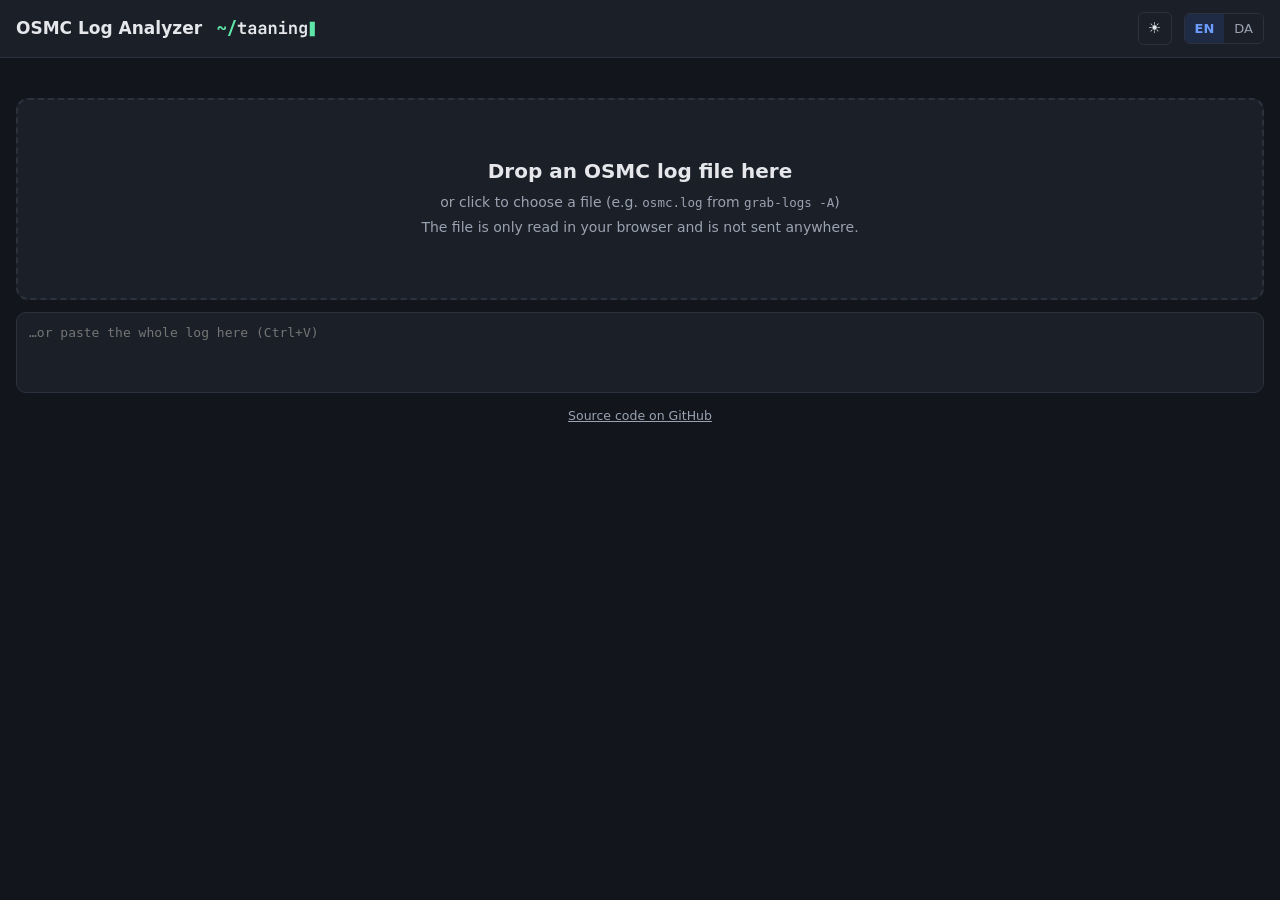
<file: index.html>
<!doctype html>
<!--
  OSMC Log Analyzer
  =================
  A single page that reads an OSMC log (made with `grab-logs -A`) and shows the useful parts:
  settings, display/audio capabilities, storage, packages, Kodi log errors, playbacks and banned add-ons.
  Everything runs in the browser; the log file is never uploaded anywhere.

  Files
    index.html        markup (this file)
    js/*.js           the JavaScript, see below
    style.css         all styling (colour tokens, dark mode, layout)
    lang/en.json      English UI texts      } key = English source text used in the code,
    lang/da.json      Danish UI texts       } value = text shown on screen
    banned-wiki.json  server copy of Kodi's "Banned add-ons" wiki page (refreshed when the page is updated on the server)
    .htaccess         makes browsers revalidate html/css/js/json so updates show without a forced reload
    test.html         findings test for development: runs the checks on the example logs (not needed on the server)

  How the script is organised
  Plain scripts (no modules or build step), loaded in this order at the end of the page. They share their
  top-level names, so a function in one file can use one from another; only main.js runs code at load time.
    js/core.js      i18n (loads lang/*.json, provides T() for translated text) and helpers: esc(), kv(), table(),
                    card(), badge() …
    js/parsers.js   parseLog() cuts the log file into its named sections; one parse function per section type
                    (uname, guisettings, df, EDID, Kodi log …); settings group labels
    js/banned.js    loads/updates the kodi.wiki banned add-ons list and matches installed add-ons against it
    js/rules.js     rule-based checks (RULES) shown in the Problems tab and the overview; known harmless messages
    js/render.js    buildData() parses everything the tabs and rules use; render() builds every tab as HTML and
                    wires up the interactive parts
    js/main.js      DA/EN switch, file picker / drag & drop -> load() -> render(), start-up

  How to …
    add a translated text   write T('English text') in the code and add the same key to
                            lang/en.json and lang/da.json (a missing key just shows the English text)
    read a new log section  use log.sec('Section name') in buildData() or render(); the name is the one between
                            the ===== markers in the log
    add a check             add a rule to RULES in js/rules.js (see the comment above it); its findings show up
                            in the Problems tab and the overview. Run test.html afterwards to see what changed
                            in the findings of the example logs.
    add a tab               build an HTML string in render() and call addTab(id, T('label'), html)
    add a script file       add a <script src> before main.js below, and to the copy step on the server
-->
<!-- data-theme: the page always starts dark; the light/dark button in the header switches it (main.js) -->
<html lang="en" data-theme="dark">
<head>
<meta charset="utf-8">
<meta name="viewport" content="width=device-width, initial-scale=1">
<title>OSMC Log Analyzer</title>
<link rel="stylesheet" href="style.css">
</head>
<body>
<!--
  Static texts carry their translation key in data-i18n (plain text) or data-i18n-html (may contain markup);
  applyLang() replaces their content with the text for the current language.
-->
<!-- Sticky header: title, file info, light/dark switch, language switch, load/paste buttons and (after loading) the tab bar -->
<header>
  <h1 data-i18n="OSMC Log Analyzer">OSMC Log Analyzer</h1>
  <!-- taaning logo: the green marks keep their colour, the letters follow the text colour (light and dark mode) -->
  <svg class="brand" xmlns="http://www.w3.org/2000/svg" viewBox="-160 -890 6110 1180" role="img" aria-label="taaning"><path class="mark" d="M50 -255V-334Q50 -396 90.0 -433.0Q130 -470 195 -470Q236 -470 263.0 -456.0Q290 -442 308.5 -422.0Q327 -402 341.5 -381.5Q356 -361 371.0 -347.5Q386 -334 406 -334Q425 -334 434.5 -345.5Q444 -357 444 -377V-450H550V-371Q550 -310 510.5 -272.5Q471 -235 405 -235Q364 -235 337.0 -249.0Q310 -263 291.5 -283.0Q273 -303 258.5 -323.5Q244 -344 229.0 -357.5Q214 -371 194 -371Q176 -371 166.0 -360.0Q156 -349 156 -328V-255Z M660 110 1010 -830H1140L790 110Z"/><path fill="currentColor" d="M1560 0Q1481 0 1436.5 -44.0Q1392 -88 1392 -165V-437H1243V-550H1392V-705H1518V-550H1729V-437H1518V-165Q1518 -113 1569 -113H1719V0Z M2039 10Q1954 10 1905.0 -35.0Q1856 -80 1856 -156Q1856 -237 1910.0 -281.0Q1964 -325 2063 -325H2200V-372Q2200 -412 2174.0 -434.5Q2148 -457 2103 -457Q2062 -457 2035.0 -439.0Q2008 -421 2003 -390H1881Q1890 -468 1951.0 -514.0Q2012 -560 2107 -560Q2208 -560 2266.5 -509.5Q2325 -459 2325 -373V0H2204V-96H2202Q2194 -54 2159 -26Q2114 10 2039 10ZM2080 -84Q2133 -84 2166.5 -111.0Q2200 -138 2200 -181V-248H2065Q2027 -248 2004.0 -226.0Q1981 -204 1981 -168Q1981 -129 2007.5 -106.5Q2034 -84 2080 -84Z M2639 10Q2554 10 2505.0 -35.0Q2456 -80 2456 -156Q2456 -237 2510.0 -281.0Q2564 -325 2663 -325H2800V-372Q2800 -412 2774.0 -434.5Q2748 -457 2703 -457Q2662 -457 2635.0 -439.0Q2608 -421 2603 -390H2481Q2490 -468 2551.0 -514.0Q2612 -560 2707 -560Q2808 -560 2866.5 -509.5Q2925 -459 2925 -373V0H2804V-96H2802Q2794 -54 2759 -26Q2714 10 2639 10ZM2680 -84Q2733 -84 2766.5 -111.0Q2800 -138 2800 -181V-248H2665Q2627 -248 2604.0 -226.0Q2581 -204 2581 -168Q2581 -129 2607.5 -106.5Q2634 -84 2680 -84Z M3077 0V-550H3199V-445H3201Q3208 -493 3239 -522Q3278 -560 3347 -560Q3428 -560 3476.5 -506.0Q3525 -452 3525 -361V0H3400V-348Q3400 -398 3374.0 -425.0Q3348 -452 3301 -452Q3255 -452 3228.5 -424.0Q3202 -396 3202 -344V0Z M3676 0V-114H3868V-437H3701V-550H3988V-114H4158V0ZM3918 -642Q3880 -642 3858.0 -661.5Q3836 -681 3836 -714Q3836 -747 3858.0 -766.5Q3880 -786 3918 -786Q3956 -786 3978.0 -766.5Q4000 -747 4000 -714Q4000 -681 3978.0 -661.5Q3956 -642 3918 -642Z M4277 0V-550H4399V-445H4401Q4408 -493 4439 -522Q4478 -560 4547 -560Q4628 -560 4676.5 -506.0Q4725 -452 4725 -361V0H4600V-348Q4600 -398 4574.0 -425.0Q4548 -452 4501 -452Q4455 -452 4428.5 -424.0Q4402 -396 4402 -344V0Z M4952 180V76H5115Q5157 76 5178.0 55.5Q5199 35 5199 -3V-44L5201 -147H5199Q5193 -99 5162 -70Q5122 -32 5055 -32Q4971 -32 4921.5 -89.0Q4872 -146 4872 -243V-350Q4872 -446 4921.5 -503.0Q4971 -560 5055 -560Q5122 -560 5162 -523Q5193 -493 5199 -445H5201L5198 -550H5323V0Q5323 83 5268.0 131.5Q5213 180 5117 180ZM5097 -140Q5145 -140 5171.5 -168.5Q5198 -197 5198 -248V-344Q5198 -395 5171.5 -423.5Q5145 -452 5097.0 -452.0Q5049 -452 5023.0 -424.0Q4997 -396 4997 -344V-248Q4997 -196 5023.0 -168.0Q5049 -140 5097 -140Z"/><rect class="mark" x="5490" y="-730" width="300" height="860"/></svg>
  <span class="file" id="fileinfo"></span>
  <span class="spacer"></span>
  <button id="theme" class="icon"></button>
  <span class="langsw" id="langsw"><button data-lang="en">EN</button><button data-lang="da">DA</button></span>
  <button id="reload" hidden data-i18n="Load another log">Load another log</button>
  <button id="repaste" hidden data-i18n="Paste another log">Paste another log</button>
  <input type="file" id="file" accept=".log,.txt,text/plain" hidden>
  <!-- Tab buttons are generated by render() -->
  <nav class="tabs" id="tabs" hidden></nav>
</header>
<main>
  <!-- Start screen: drop zone / file picker, and a field to paste the log's text into. Hidden once a log is loaded. -->
  <div id="start">
    <div id="drop">
      <h2 data-i18n="Drop an OSMC log file here">Drop an OSMC log file here</h2>
      <p data-i18n-html="or click to choose a file (e.g. <code>osmc.log</code> from <code>grab-logs -A</code>)">or click to choose a file (e.g. <code>osmc.log</code> from <code>grab-logs -A</code>)</p>
      <p data-i18n="The file is only read in your browser and is not sent anywhere.">The file is only read in your browser and is not sent anywhere.</p>
    </div>
    <textarea id="paste" rows="3" spellcheck="false" data-i18n-placeholder="…or paste the whole log here (Ctrl+V)" placeholder="…or paste the whole log here (Ctrl+V)"></textarea>
    <p class="repo"><a href="https://github.com/taaning/OSMC-Log-Analyzer" target="_blank" rel="noopener" data-i18n="Source code on GitHub">Source code on GitHub</a></p>
  </div>
  <!-- Result view: one .panel per tab is generated into #panels by render() -->
  <div id="app" hidden>
    <div id="panels"></div>
  </div>
</main>
<!-- Shown over the page while a log is read and analysed (main.js busy()) -->
<div id="busy" hidden role="status" aria-live="polite"><div class="spinner"></div><p id="busy-text"></p></div>
<!-- The scripts share their top-level names; main.js starts the page, so it comes last. -->
<script src="js/core.js"></script>
<script src="js/parsers.js"></script>
<script src="js/banned.js"></script>
<script src="js/rules.js"></script>
<script src="js/render.js"></script>
<script src="js/main.js"></script>
</body>
</html>
</file>
<file: style.css>
:root {
  --bg: #f4f5f7; --panel: #ffffff; --text: #1d2330; --muted: #667085; --border: #dfe3ea;
  --accent: #2563eb; --accent-soft: #e8efff; --code-bg: #f1f3f6;
  --ok: #15803d; --ok-soft: #e7f6ec; --warn: #b45309; --warn-soft: #fdf3e2; --bad: #b91c1c; --bad-soft: #fde8e8;
  --mark: #fff1a8;
}
@media (prefers-color-scheme: dark) {
  :root:not([data-theme="light"]) {
    --bg: #12151b; --panel: #1b1f27; --text: #e5e7eb; --muted: #9aa3b2; --border: #2c323d;
    --accent: #6c9cff; --accent-soft: #1f2b45; --code-bg: #151920;
    --ok: #4ade80; --ok-soft: #15291d; --warn: #fbbf24; --warn-soft: #2e2512; --bad: #f87171; --bad-soft: #321a1a;
    --mark: #5c4d00;
  }
}
/* the light/dark button sets data-theme; color-scheme makes scrollbars and form controls follow it */
:root[data-theme="light"] { color-scheme: light; }
:root[data-theme="dark"] {
  color-scheme: dark;
  --bg: #12151b; --panel: #1b1f27; --text: #e5e7eb; --muted: #9aa3b2; --border: #2c323d;
  --accent: #6c9cff; --accent-soft: #1f2b45; --code-bg: #151920;
  --ok: #4ade80; --ok-soft: #15291d; --warn: #fbbf24; --warn-soft: #2e2512; --bad: #f87171; --bad-soft: #321a1a;
  --mark: #5c4d00;
}
* { box-sizing: border-box; }
body { margin: 0; background: var(--bg); color: var(--text); font: 14px/1.5 system-ui, -apple-system, "Segoe UI", Roboto, sans-serif; }
header { background: var(--panel); border-bottom: 1px solid var(--border); padding: 12px 16px; display: flex; align-items: center; gap: 12px; flex-wrap: wrap; position: sticky; top: 0; z-index: 5; }
header h1 { font-size: 17px; margin: 0; font-weight: 650; }
/* taaning logo next to the title; its green is darker in light mode so it stands out on white */
.brand { height: 20px; width: auto; flex: none; color: var(--text); --mark: #5EE6A8; }
.brand .mark { fill: var(--mark); }
:root[data-theme="light"] .brand { --mark: #15a36a; }
header .file { color: var(--muted); font-size: 13px; overflow-wrap: anywhere; }
header .spacer { flex: 1; }
button, .btn { font: inherit; border: 1px solid var(--border); background: var(--panel); color: var(--text); border-radius: 6px; padding: 5px 12px; cursor: pointer; }
button:hover, .btn:hover { border-color: var(--accent); }
/* light/dark button: a sun or moon, as tall as the other header buttons */
button.icon { padding: 5px 9px; font-size: 15px; line-height: 1.4; min-width: 34px; }
.langsw { display: inline-flex; border: 1px solid var(--border); border-radius: 6px; overflow: hidden; }
.langsw button { border: none; border-radius: 0; padding: 5px 10px; font-size: 13px; color: var(--muted); }
.langsw button.active { background: var(--accent-soft); color: var(--accent); font-weight: 600; }
main { max-width: 1280px; margin: 0 auto; padding: 16px; }
#drop { border: 2px dashed var(--border); border-radius: 12px; background: var(--panel); padding: 56px 16px; text-align: center; cursor: pointer; margin-top: 24px; }
#drop.over { border-color: var(--accent); background: var(--accent-soft); }
#drop h2 { margin: 0 0 6px; font-size: 20px; }
#drop p { margin: 4px 0; color: var(--muted); }
/* field on the start screen to paste a log's text into (main.js loads it on paste; the text is never shown, so no resizing) */
#paste { display: block; width: 100%; margin-top: 12px; resize: none; font: 13px/1.5 ui-monospace, "Cascadia Mono", Consolas, monospace;
  padding: 10px 12px; border: 1px solid var(--border); border-radius: 10px; background: var(--panel); color: var(--text); }
#paste:focus { outline: none; border-color: var(--accent); }
/* busy indicator while a log is read and analysed */
#busy { position: fixed; inset: 0; z-index: 20; display: flex; flex-direction: column; align-items: center; justify-content: center; gap: 14px;
  background: color-mix(in srgb, var(--bg) 80%, transparent); }
#busy[hidden] { display: none; }
#busy p { margin: 0; padding: 0 16px; text-align: center; font-weight: 600; }
.spinner { width: 38px; height: 38px; border: 4px solid var(--border); border-top-color: var(--accent); border-radius: 50%; animation: spin .8s linear infinite; }
@keyframes spin { to { transform: rotate(360deg); } }
@media (prefers-reduced-motion: reduce) { .spinner { animation-duration: 2.5s; } }
/* small link to the source code under the start page */
.repo { margin: 14px 0 0; text-align: center; font-size: 12.5px; }
.repo a { color: var(--muted); }
.repo a:hover { color: var(--accent); }
/* tabs live in the sticky header so they stay visible while scrolling */
.tabs { display: flex; gap: 4px; overflow-x: auto; flex-basis: 100%; margin: -4px 0 -12px; scrollbar-width: thin; }
.tabs[hidden] { display: none; }
.tabs button { border: none; border-bottom: 2px solid transparent; border-radius: 0; background: none; padding: 8px 12px; white-space: nowrap; color: var(--muted); }
.tabs button.active { color: var(--accent); border-bottom-color: var(--accent); font-weight: 600; }
.panel { display: none; }
.panel.active { display: block; }
.grid { display: grid; grid-template-columns: repeat(auto-fit, minmax(min(100%, max(340px, calc(50% - 8px))), 1fr)); gap: 16px; align-items: start; margin-bottom: 16px; }
.kvgrid { display: grid; grid-template-columns: repeat(auto-fill, minmax(260px, 1fr)); gap: 0 24px; font-size: 13px; }
.kvgrid > div { display: flex; gap: 12px; justify-content: space-between; padding: 4px 0; border-bottom: 1px solid var(--border); min-width: 0; }
.kvgrid > div > :last-child { text-align: right; overflow-wrap: anywhere; }
.card { background: var(--panel); border: 1px solid var(--border); border-radius: 10px; padding: 14px 16px; min-width: 0; margin-bottom: 16px; }
.grid .card { margin-bottom: 0; }
.card h3 { margin: 0 0 10px; font-size: 15px; display: flex; align-items: center; gap: 8px; flex-wrap: wrap; }
.card h3 .sub { font-weight: 400; color: var(--muted); font-size: 12px; }
table { border-collapse: collapse; width: 100%; font-size: 13px; }
th, td { text-align: left; vertical-align: top; padding: 4px 8px; border-bottom: 1px solid var(--border); overflow-wrap: break-word; }
thead th { color: var(--muted); font-weight: 600; font-size: 12px; position: sticky; top: 0; background: var(--panel); }
table.kv th { width: 40%; color: var(--muted); font-weight: 500; }
tr:last-child td, tr:last-child th { border-bottom: none; }
.tw { overflow-x: auto; }
table.fixed { table-layout: fixed; min-width: 520px; }
table.fixed td { vertical-align: middle; }
tr.grp th { background: var(--code-bg); color: var(--text); font-weight: 600; font-size: 12.5px; padding: 6px 8px; }
tr.grp:not(:first-child) th { border-top: 10px solid var(--panel); }
.scroll { max-height: 520px; overflow: auto; }
code, pre, .mono { font-family: ui-monospace, "Cascadia Mono", Consolas, monospace; font-size: 12.5px; }
pre { background: var(--code-bg); padding: 10px; border-radius: 6px; overflow: auto; margin: 0; max-height: 600px; white-space: pre; }
.badge { display: inline-block; font-size: 11.5px; padding: 1px 7px; border-radius: 999px; background: var(--code-bg); color: var(--muted); border: 1px solid var(--border); font-weight: 500; white-space: nowrap; }
.badge.ok { background: var(--ok-soft); color: var(--ok); border-color: transparent; }
.badge.warn { background: var(--warn-soft); color: var(--warn); border-color: transparent; }
.badge.bad { background: var(--bad-soft); color: var(--bad); border-color: transparent; }
.badge.acc { background: var(--accent-soft); color: var(--accent); border-color: transparent; }
.chips { display: flex; flex-wrap: wrap; gap: 4px; }
.obs { list-style: none; padding: 0; margin: 0; display: grid; gap: 8px; }
.obs li { padding: 8px 12px; border-radius: 8px; border-left: 4px solid; min-width: 0; }
.obs li.warn { background: var(--warn-soft); border-color: var(--warn); }
.obs li.info { background: var(--accent-soft); border-color: var(--accent); }
.obs li.bad { background: var(--bad-soft); border-color: var(--bad); }
.obs li.ok { background: var(--ok-soft); border-color: var(--ok); }
/* Problems tab: advice under each finding, and the log lines that triggered it */
.obs .hint { color: var(--muted); font-size: 13px; margin-top: 2px; }
.obs .lines { margin-top: 8px; max-height: 260px; }
/* the folded-out lines ("Show N more lines") are at most 45 (find() keeps 50), so show them all without scrolling */
.obs details .lines { max-height: none; }
.obs details { margin: 6px 0 0; background: none; border: none; }
.obs details > summary { padding: 0; font-size: 12.5px; color: var(--muted); }
.obs p.muted { margin: 6px 0 0; font-size: 12.5px; }
.obs .badge { margin-right: 4px; }
.stats { display: grid; grid-template-columns: repeat(auto-fit, minmax(150px, 1fr)); gap: 10px; margin-bottom: 16px; }
.stat { background: var(--panel); border: 1px solid var(--border); border-radius: 10px; padding: 10px 12px; min-width: 0; }
.stat .l { color: var(--muted); font-size: 12px; }
.stat .v { font-size: 16px; font-weight: 600; overflow-wrap: anywhere; }
.bar { height: 6px; background: var(--code-bg); border-radius: 3px; overflow: hidden; min-width: 60px; margin-top: 3px; }
.bar > span { display: block; height: 100%; background: var(--accent); }
.bar > span.warn { background: var(--warn); }
.bar > span.bad { background: var(--bad); }
.toolbar { display: flex; gap: 8px; align-items: center; flex-wrap: wrap; margin-bottom: 10px; }
input[type=search], select { font: inherit; padding: 5px 9px; border: 1px solid var(--border); border-radius: 6px; background: var(--panel); color: var(--text); min-width: 0; }
input[type=search] { flex: 1 1 220px; }
label.chk { display: flex; gap: 6px; align-items: center; color: var(--muted); font-size: 13px; white-space: nowrap; }
/* the "All" category switch in the Problems tab, set apart from the categories */
label.chk.all { color: var(--text); font-weight: 600; padding-right: 10px; border-right: 1px solid var(--border); }
details { border: 1px solid var(--border); border-radius: 8px; margin-bottom: 6px; background: var(--panel); }
details > summary { cursor: pointer; padding: 7px 12px; display: flex; gap: 8px; align-items: center; flex-wrap: wrap; }
details > summary .name { font-weight: 600; }
details > .body { padding: 0 12px 12px; }
.lines { font-family: ui-monospace, "Cascadia Mono", Consolas, monospace; font-size: 12px; background: var(--code-bg); border-radius: 6px; max-height: 600px; overflow: auto; padding: 6px 0; }
.lines div { white-space: pre; padding: 0 10px; }
.lines .ln { color: var(--muted); display: inline-block; min-width: 5.5em; user-select: none; }
.lines .lv-error { color: var(--bad); }
.lines .lv-warning { color: var(--warn); }
/* known harmless messages, when shown in the error lists */
tr.harmless td { opacity: .6; }
/* line jumped to from the Kodi log tab */
.lines .target { background: var(--mark); box-shadow: inset 3px 0 var(--accent); }
mark { background: var(--mark); color: inherit; border-radius: 2px; }
.muted { color: var(--muted); }
a { color: var(--accent); }
/* clickable text that should look like the surrounding text (e.g. Kodi log errors -> Raw sections) */
a.plain { color: inherit; text-decoration: none; }
a.plain:hover { text-decoration: underline; text-decoration-color: var(--muted); }
.changed td:first-child { border-left: 3px solid var(--accent); }
h4 { margin: 14px 0 6px; font-size: 13px; color: var(--muted); text-transform: uppercase; letter-spacing: .03em; }
.empty { color: var(--muted); font-style: italic; }
.pb { border: 1px solid var(--border); border-radius: 8px; padding: 10px 12px; margin-bottom: 10px; }
.pb .t { font-weight: 600; overflow-wrap: anywhere; }
@media (max-width: 600px) {
  .grid { grid-template-columns: 1fr; }
  table.kv th { width: 45%; }
  main { padding: 12px 16px; }
}
</file>
